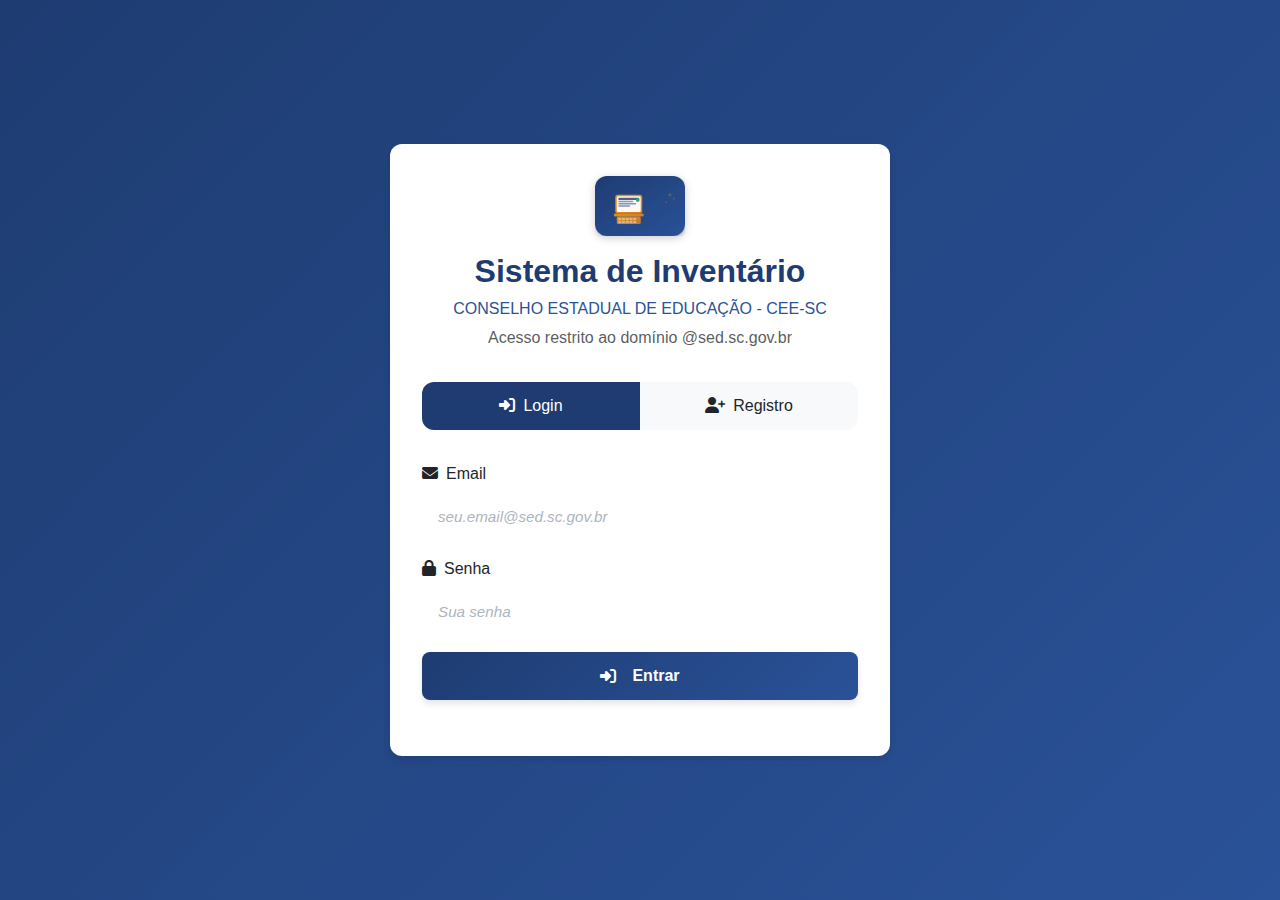
<file: test-auth.html>
<!DOCTYPE html>
<html lang="pt-BR">
  <head>
    <meta charset="UTF-8" />
    <meta name="viewport" content="width=device-width, initial-scale=1.0" />
    <title>Teste de Autenticação - CEE-SC</title>
    <link
      href="https://cdn.jsdelivr.net/npm/bootstrap@5.3.0/dist/css/bootstrap.min.css"
      rel="stylesheet"
    />
    <link
      href="https://cdnjs.cloudflare.com/ajax/libs/font-awesome/6.4.0/css/all.min.css"
      rel="stylesheet"
    />
    <link href="styles.css" rel="stylesheet" />
  </head>
  <body>
    <div id="mainApplication" style="display: none">
      <div class="container mt-5">
        <h1>Sistema Funcionando!</h1>
        <p>
          Se você está vendo esta mensagem, o sistema de autenticação funcionou.
        </p>
        <button class="btn btn-danger" onclick="logout()">Logout</button>
      </div>
    </div>

    <script src="https://cdn.jsdelivr.net/npm/bootstrap@5.3.0/dist/js/bootstrap.bundle.min.js"></script>
    <script src="auth-system.js"></script>
    <script>
      // Teste simples de autenticação
      document.addEventListener("DOMContentLoaded", function () {
        console.log("Página carregada");

        // Inicializar sistema de autenticação
        const auth = new AuthSystem();
        console.log("Sistema de autenticação inicializado");

        // Verificar status
        console.log("Usuário autenticado:", auth.isUserAuthenticated());
      });

      function logout() {
        if (window.authSystem) {
          authSystem.logout();
        }
      }
    </script>
  </body>
</html>
</file>
<file: styles.css>
/* Sistema de Inventário de Computadores - CEE-SC */
/* Arquivo de Estilos */

:root {
  --primary-color: #1e3c72;
  --secondary-color: #2a5298;
  --accent-color: #f39c12;
  --success-color: #27ae60;
  --warning-color: #f39c12;
  --danger-color: #e74c3c;
  --light-bg: #f8f9fa;
  --dark-bg: #343a40;
  --border-radius: 12px;
  --shadow: 0 4px 6px rgba(0, 0, 0, 0.1);
  --transition: all 0.3s ease;
}

/* ===== RESET E BASE ===== */
* {
  box-sizing: border-box;
}

body {
  background: linear-gradient(135deg, #f5f7fa 0%, #c3cfe2 100%);
  font-family: "Segoe UI", Tahoma, Geneva, Verdana, sans-serif;
  margin: 0;
  padding: 0;
  min-height: 100vh;
}

/* ===== HEADER ===== */
.header-bg {
  background: linear-gradient(
    135deg,
    var(--primary-color) 0%,
    var(--secondary-color) 100%
  );
  color: white;
  box-shadow: var(--shadow);
  position: relative;
  overflow: hidden;
}

/* ===== LOGO ===== */
.logo-container {
  display: flex;
  justify-content: center;
  align-items: center;
  margin-bottom: 20px;
}

.main-logo {
  height: 80px;
  width: auto;
  filter: drop-shadow(0 4px 8px rgba(0, 0, 0, 0.3));
  transition: var(--transition);
}

.main-logo:hover {
  transform: scale(1.05);
  filter: drop-shadow(0 6px 12px rgba(0, 0, 0, 0.4));
}

.logo-simple {
  height: 40px;
  width: auto;
  filter: drop-shadow(0 2px 4px rgba(0, 0, 0, 0.2));
}

/* Responsividade da logo */
@media (max-width: 768px) {
  .main-logo {
    height: 60px;
  }

  .logo-simple {
    height: 30px;
  }
}

@media (max-width: 576px) {
  .main-logo {
    height: 50px;
  }

  .logo-simple {
    height: 25px;
  }
}

.header-bg::before {
  content: "";
  position: absolute;
  top: 0;
  left: 0;
  right: 0;
  bottom: 0;
  background: url('data:image/svg+xml,<svg xmlns="http://www.w3.org/2000/svg" viewBox="0 0 100 100"><defs><pattern id="grain" width="100" height="100" patternUnits="userSpaceOnUse"><circle cx="25" cy="25" r="1" fill="white" opacity="0.1"/><circle cx="75" cy="75" r="1" fill="white" opacity="0.1"/><circle cx="50" cy="10" r="0.5" fill="white" opacity="0.1"/></pattern></defs><rect width="100" height="100" fill="url(%23grain)"/></svg>');
  pointer-events: none;
}

.header-content {
  position: relative;
  z-index: 1;
}

/* ===== SEÇÕES DE FORMULÁRIO ===== */
.form-section {
  background: white;
  border-radius: var(--border-radius);
  padding: 25px;
  margin-bottom: 25px;
  box-shadow: var(--shadow);
  border: 1px solid rgba(0, 0, 0, 0.05);
  transition: var(--transition);
}

.form-section:hover {
  transform: translateY(-2px);
  box-shadow: 0 8px 25px rgba(0, 0, 0, 0.15);
}

.form-section h3 {
  color: var(--primary-color);
  border-bottom: 3px solid var(--accent-color);
  padding-bottom: 10px;
  margin-bottom: 25px;
}

.form-section h4 {
  color: var(--primary-color);
  margin-bottom: 20px;
}

.form-section h5 {
  color: var(--dark-bg);
  margin-bottom: 15px;
}

/* ===== FORMULÁRIOS ===== */
.form-label {
  font-weight: 600;
  color: var(--dark-bg);
  margin-bottom: 8px;
}

.form-control,
.form-select {
  border-radius: 8px;
  border: 2px solid #e9ecef;
  transition: var(--transition);
  padding: 12px 15px;
}

.form-control:focus,
.form-select:focus {
  border-color: var(--accent-color);
  box-shadow: 0 0 0 0.2rem rgba(243, 156, 18, 0.25);
}

.form-control::placeholder {
  color: #adb5bd;
  font-style: italic;
}

/* ===== BOTÕES ===== */
.btn {
  border-radius: 8px;
  padding: 12px 24px;
  font-weight: 600;
  transition: var(--transition);
  border: none;
  text-decoration: none;
  display: inline-flex;
  align-items: center;
  justify-content: center;
  gap: 8px;
}

.btn-primary {
  background: linear-gradient(
    135deg,
    var(--primary-color) 0%,
    var(--secondary-color) 100%
  );
  box-shadow: var(--shadow);
  color: white;
}

.btn-primary:hover {
  transform: translateY(-2px);
  box-shadow: 0 6px 20px rgba(30, 60, 114, 0.4);
  color: white;
}

.btn-secondary {
  background: #6c757d;
  box-shadow: var(--shadow);
  color: white;
}

.btn-secondary:hover {
  background: #5a6268;
  transform: translateY(-2px);
  color: white;
}

.btn-outline-primary {
  border: 2px solid var(--primary-color);
  color: var(--primary-color);
  background: transparent;
}

.btn-outline-primary:hover {
  background: var(--primary-color);
  color: white;
  transform: translateY(-2px);
}

.btn-sm {
  padding: 8px 16px;
  font-size: 0.875rem;
}

.btn-lg {
  padding: 15px 30px;
  font-size: 1.1rem;
}

/* ===== TABELA ===== */
.table-container {
  background: white;
  border-radius: var(--border-radius);
  box-shadow: var(--shadow);
  overflow: hidden;
  border: 1px solid rgba(0, 0, 0, 0.05);
}

.table {
  margin-bottom: 0;
}

.table thead th {
  background: linear-gradient(135deg, var(--dark-bg) 0%, #495057 100%);
  color: white;
  border: none;
  padding: 15px 12px;
  font-weight: 600;
  text-transform: uppercase;
  font-size: 0.85rem;
  letter-spacing: 0.5px;
}

.table tbody tr {
  transition: var(--transition);
}

.table tbody tr:hover {
  background-color: rgba(30, 60, 114, 0.05);
  transform: scale(1.01);
}

.table tbody td {
  padding: 12px;
  vertical-align: middle;
  border-color: #f8f9fa;
}

/* ===== BADGES ===== */
.badge {
  padding: 8px 12px;
  border-radius: 20px;
  font-weight: 600;
  font-size: 0.8rem;
}

.bg-success {
  background-color: var(--success-color) !important;
}

.bg-danger {
  background-color: var(--danger-color) !important;
}

.bg-warning {
  background-color: var(--warning-color) !important;
}

.bg-secondary {
  background-color: #6c757d !important;
}

.bg-info {
  background-color: #17a2b8 !important;
}

/* ===== CARDS ===== */
.card {
  border: none;
  border-radius: var(--border-radius);
  box-shadow: var(--shadow);
  transition: var(--transition);
  overflow: hidden;
}

.card:hover {
  transform: translateY(-5px);
  box-shadow: 0 10px 30px rgba(0, 0, 0, 0.2);
}

.card-body {
  padding: 25px;
}

.card-title {
  font-size: 2.5rem;
  font-weight: 700;
  margin-bottom: 10px;
}

.card-text {
  color: #6c757d;
  font-weight: 500;
  text-transform: uppercase;
  letter-spacing: 1px;
  font-size: 0.9rem;
}

.stats-icon {
  font-size: 3rem;
  opacity: 0.1;
  position: absolute;
  top: 15px;
  right: 15px;
}

/* ===== AÇÕES RÁPIDAS ===== */
.quick-actions {
  background: white;
  border-radius: var(--border-radius);
  padding: 20px;
  margin-bottom: 25px;
  box-shadow: var(--shadow);
}

.quick-action-btn {
  background: linear-gradient(135deg, #667eea 0%, #764ba2 100%);
  color: white;
  border: none;
  border-radius: 8px;
  padding: 15px 20px;
  margin: 5px;
  transition: var(--transition);
  font-weight: 600;
  text-decoration: none;
  display: inline-flex;
  align-items: center;
  gap: 8px;
}

.quick-action-btn:hover {
  transform: translateY(-2px);
  box-shadow: 0 6px 20px rgba(102, 126, 234, 0.4);
  color: white;
  text-decoration: none;
}

/* ===== FLOATING ACTION BUTTON ===== */
.floating-action-btn {
  position: fixed;
  bottom: 30px;
  right: 30px;
  width: 60px;
  height: 60px;
  border-radius: 50%;
  background: var(--accent-color);
  color: white;
  border: none;
  box-shadow: 0 4px 20px rgba(243, 156, 18, 0.4);
  font-size: 1.5rem;
  transition: var(--transition);
  z-index: 1000;
  display: flex;
  align-items: center;
  justify-content: center;
  padding: 0;
}

.floating-action-btn:hover {
  transform: scale(1.1);
  box-shadow: 0 6px 25px rgba(243, 156, 18, 0.6);
  color: white;
}

.floating-logo {
  width: 35px;
  height: 35px;
  filter: brightness(0) invert(1);
  transition: var(--transition);
}

.floating-action-btn:hover .floating-logo {
  transform: scale(1.1);
}

/* ===== ALERTAS ===== */
.alert-custom {
  border-radius: var(--border-radius);
  border: none;
  box-shadow: var(--shadow);
}

.alert-success {
  background-color: var(--success-color);
  color: white;
}

.alert-warning {
  background-color: var(--warning-color);
  color: white;
}

.alert-danger {
  background-color: var(--danger-color);
  color: white;
}

/* ===== ESTADO VAZIO ===== */
.empty-state {
  text-align: center;
  padding: 60px 20px;
  color: #6c757d;
}

.empty-state i {
  font-size: 4rem;
  margin-bottom: 20px;
  opacity: 0.3;
}

.empty-state h5 {
  margin-bottom: 10px;
  color: var(--dark-bg);
}

.empty-state p {
  margin-bottom: 0;
  font-style: italic;
}

/* ===== AUTO-COMPLETE ===== */
.autocomplete-list {
  position: absolute;
  top: 100%;
  left: 0;
  right: 0;
  background: white;
  border: 1px solid #ddd;
  border-radius: 4px;
  max-height: 200px;
  overflow-y: auto;
  z-index: 1000;
  box-shadow: 0 2px 10px rgba(0, 0, 0, 0.1);
  list-style: none;
  margin: 0;
  padding: 0;
}

.autocomplete-list li {
  padding: 8px 12px;
  cursor: pointer;
  border-bottom: 1px solid #eee;
  transition: background-color 0.2s ease;
}

.autocomplete-list li:hover {
  background-color: #f8f9fa;
}

.autocomplete-list li:last-child {
  border-bottom: none;
}

/* ===== ANIMAÇÕES ===== */
.fade-in {
  animation: fadeIn 0.5s ease-in;
}

@keyframes fadeIn {
  from {
    opacity: 0;
    transform: translateY(20px);
  }
  to {
    opacity: 1;
    transform: translateY(0);
  }
}

/* ===== LOADING ===== */
.loading-spinner {
  display: none;
  text-align: center;
  padding: 20px;
}

/* ===== MODAIS ===== */
.modal-content {
  border-radius: var(--border-radius);
  border: none;
  box-shadow: 0 10px 30px rgba(0, 0, 0, 0.3);
}

.modal-header {
  background: linear-gradient(
    135deg,
    var(--primary-color) 0%,
    var(--secondary-color) 100%
  );
  color: white;
  border-bottom: none;
  border-radius: var(--border-radius) var(--border-radius) 0 0;
}

.modal-title {
  color: white;
}

.btn-close {
  filter: invert(1);
}

/* ===== TOOLTIPS ===== */
.tooltip-custom {
  background: var(--dark-bg);
  color: white;
  border-radius: 6px;
  padding: 8px 12px;
  font-size: 0.85rem;
}

/* ===== PROGRESS BARS ===== */
.progress-bar-custom {
  background: linear-gradient(135deg, var(--success-color) 0%, #2ecc71 100%);
  border-radius: 10px;
}

/* ===== RESPONSIVIDADE ===== */
@media (max-width: 768px) {
  .form-section {
    padding: 20px;
  }

  .card-title {
    font-size: 2rem;
  }

  .floating-action-btn {
    bottom: 20px;
    right: 20px;
    width: 50px;
    height: 50px;
    font-size: 1.2rem;
  }

  .quick-action-btn {
    padding: 12px 16px;
    font-size: 0.9rem;
  }

  .btn-lg {
    padding: 12px 24px;
    font-size: 1rem;
  }

  .table-responsive {
    font-size: 0.9rem;
  }

  .table thead th {
    padding: 10px 8px;
    font-size: 0.8rem;
  }

  .table tbody td {
    padding: 8px;
  }
}

@media (max-width: 576px) {
  .container-fluid {
    padding: 10px;
  }

  .form-section {
    padding: 15px;
  }

  .card-body {
    padding: 20px;
  }

  .btn {
    width: 100%;
    margin-bottom: 10px;
  }

  .btn-group {
    display: flex;
    flex-direction: column;
  }

  .btn-group .btn {
    margin-bottom: 5px;
  }
}

/* ===== UTILITÁRIOS ===== */
.text-primary {
  color: var(--primary-color) !important;
}

.text-success {
  color: var(--success-color) !important;
}

.text-warning {
  color: var(--warning-color) !important;
}

.text-danger {
  color: var(--danger-color) !important;
}

.bg-primary {
  background-color: var(--primary-color) !important;
}

.bg-success {
  background-color: var(--success-color) !important;
}

.bg-warning {
  background-color: var(--warning-color) !important;
}

.bg-danger {
  background-color: var(--danger-color) !important;
}

/* ===== ESTADOS ESPECIAIS ===== */
.disabled {
  opacity: 0.6;
  pointer-events: none;
}

.hidden {
  display: none !important;
}

.visible {
  display: block !important;
}

/* ===== SCROLLBAR PERSONALIZADA ===== */
::-webkit-scrollbar {
  width: 8px;
}

::-webkit-scrollbar-track {
  background: #f1f1f1;
  border-radius: 4px;
}

::-webkit-scrollbar-thumb {
  background: var(--primary-color);
  border-radius: 4px;
}

::-webkit-scrollbar-thumb:hover {
  background: var(--secondary-color);
}

/* ===== FOCUS VISIBLE ===== */
.btn:focus,
.form-control:focus,
.form-select:focus {
  outline: 2px solid var(--accent-color);
  outline-offset: 2px;
}

/* ===== PRINT STYLES ===== */
@media print {
  .floating-action-btn,
  .quick-actions,
  .btn {
    display: none !important;
  }

  .form-section {
    box-shadow: none;
    border: 1px solid #ddd;
  }

  .table-container {
    box-shadow: none;
    border: 1px solid #ddd;
  }
}

/* ===== AUTHENTICATION ===== */
.auth-container {
  position: fixed;
  top: 0;
  left: 0;
  width: 100%;
  height: 100%;
  background: linear-gradient(
    135deg,
    var(--primary-color) 0%,
    var(--secondary-color) 100%
  );
  display: flex;
  align-items: center;
  justify-content: center;
  z-index: 9999;
  padding: 20px;
  overflow-y: auto;
}

.auth-card {
  background: white;
  border-radius: var(--border-radius);
  box-shadow: var(--shadow);
  padding: 2rem;
  width: 100%;
  max-width: 500px;
  min-height: 600px;
  animation: slideInUp 0.5s ease-out;
  overflow-y: auto;
}

.auth-header {
  text-align: center;
  margin-bottom: 2rem;
}

.auth-header h2 {
  color: var(--primary-color);
  margin-bottom: 0.5rem;
  font-weight: 600;
}

.auth-header h5 {
  color: var(--secondary-color);
  margin-bottom: 0.5rem;
  font-size: 1rem;
}

.auth-logo {
  height: 60px;
  width: auto;
  filter: drop-shadow(0 2px 4px rgba(0, 0, 0, 0.2));
}

.auth-tabs {
  display: flex;
  margin-bottom: 2rem;
  border-radius: var(--border-radius);
  overflow: hidden;
  border: 1px solid var(--border-color);
}

.auth-tab {
  flex: 1;
  padding: 12px 20px;
  background: #f8f9fa;
  border: none;
  cursor: pointer;
  transition: var(--transition);
  font-weight: 500;
  color: var(--text-muted);
}

.auth-tab.active {
  background: var(--primary-color);
  color: white;
}

.auth-tab:hover:not(.active) {
  background: #e9ecef;
}

.auth-form {
  margin-bottom: 1.5rem;
}

.auth-form .form-label {
  font-weight: 500;
  color: var(--text-color);
  margin-bottom: 0.5rem;
}

.auth-form .form-control {
  border: 2px solid var(--border-color);
  border-radius: var(--border-radius);
  padding: 12px 16px;
  transition: var(--transition);
  font-size: 0.95rem;
}

.auth-form .row {
  margin-left: 0;
  margin-right: 0;
}

.auth-form .col-12 {
  padding-left: 0;
  padding-right: 0;
}

.auth-form .form-control:focus {
  border-color: var(--primary-color);
  box-shadow: 0 0 0 0.2rem rgba(30, 60, 114, 0.25);
}

.auth-message {
  margin-top: 1rem;
}

.auth-message .alert {
  border-radius: var(--border-radius);
  border: none;
  padding: 12px 16px;
  margin-bottom: 0;
}

/* User Info in Header */
.user-info {
  display: flex;
  align-items: center;
  gap: 8px;
  color: var(--text-color);
}

.user-info i {
  font-size: 1.2rem;
  color: var(--primary-color);
}

.user-info span {
  font-weight: 500;
}

.user-info small {
  font-size: 0.75rem;
  opacity: 0.7;
}

/* Animations */
@keyframes slideInUp {
  from {
    opacity: 0;
    transform: translateY(30px);
  }
  to {
    opacity: 1;
    transform: translateY(0);
  }
}

@keyframes fadeIn {
  from {
    opacity: 0;
  }
  to {
    opacity: 1;
  }
}

/* Responsive */
@media (max-width: 768px) {
  .auth-container {
    padding: 10px;
    align-items: flex-start;
    padding-top: 20px;
  }

  .auth-card {
    padding: 1.5rem;
    margin: 0;
    max-width: 100%;
    min-height: auto;
    max-height: 90vh;
  }

  .auth-header h2 {
    font-size: 1.5rem;
  }

  .auth-header h5 {
    font-size: 0.9rem;
  }

  .auth-tab {
    padding: 10px 16px;
    font-size: 0.9rem;
  }

  .auth-form .form-control {
    padding: 10px 14px;
  }
}

@media (max-width: 576px) {
  .auth-container {
    padding: 5px;
    padding-top: 10px;
  }

  .auth-card {
    padding: 1rem;
    max-height: 95vh;
  }

  .auth-header {
    margin-bottom: 1.5rem;
  }

  .auth-header h2 {
    font-size: 1.3rem;
  }

  .auth-header h5 {
    font-size: 0.8rem;
  }

  .auth-tabs {
    margin-bottom: 1.5rem;
  }

  .auth-tab {
    padding: 8px 12px;
    font-size: 0.8rem;
  }

  .auth-form {
    margin-bottom: 1rem;
  }

  .auth-form .form-label {
    font-size: 0.9rem;
  }

  .auth-form .form-control {
    padding: 8px 12px;
    font-size: 0.9rem;
  }

  .btn {
    padding: 8px 16px;
    font-size: 0.9rem;
  }
}
</file>
